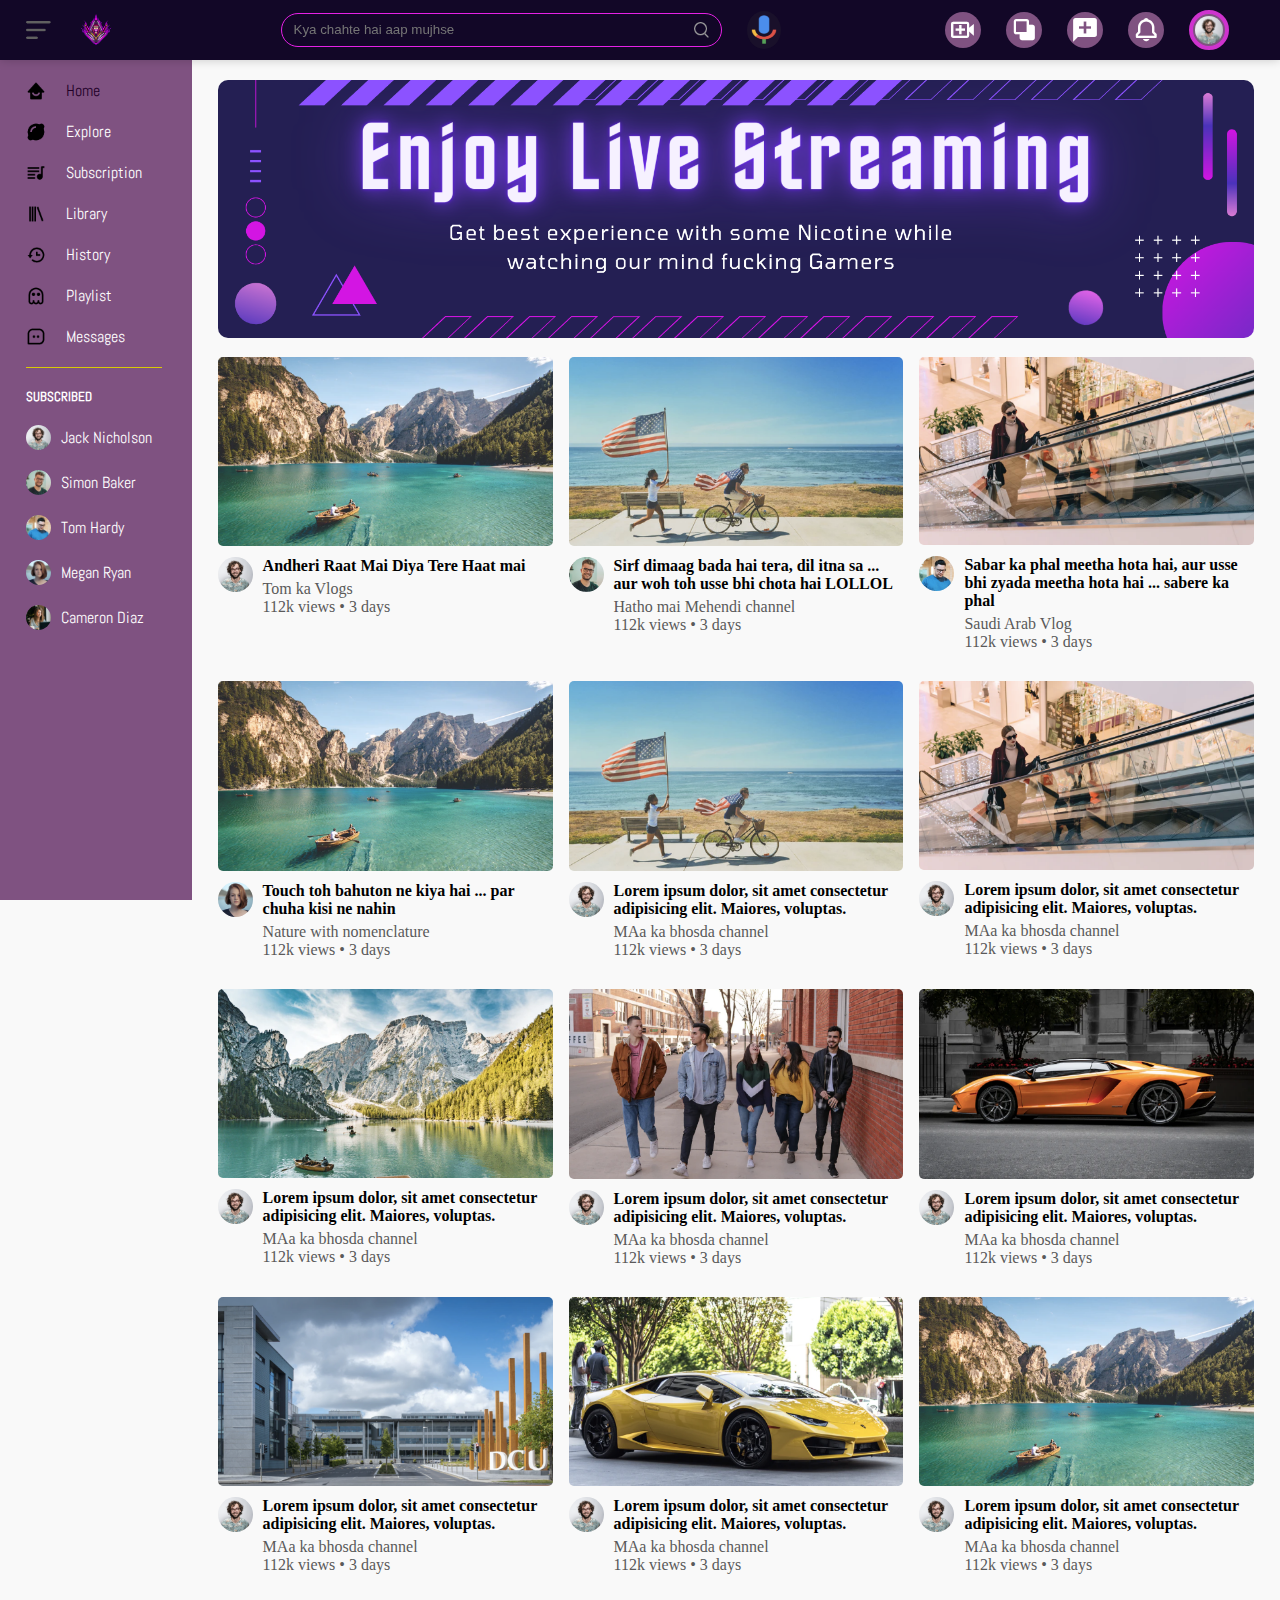
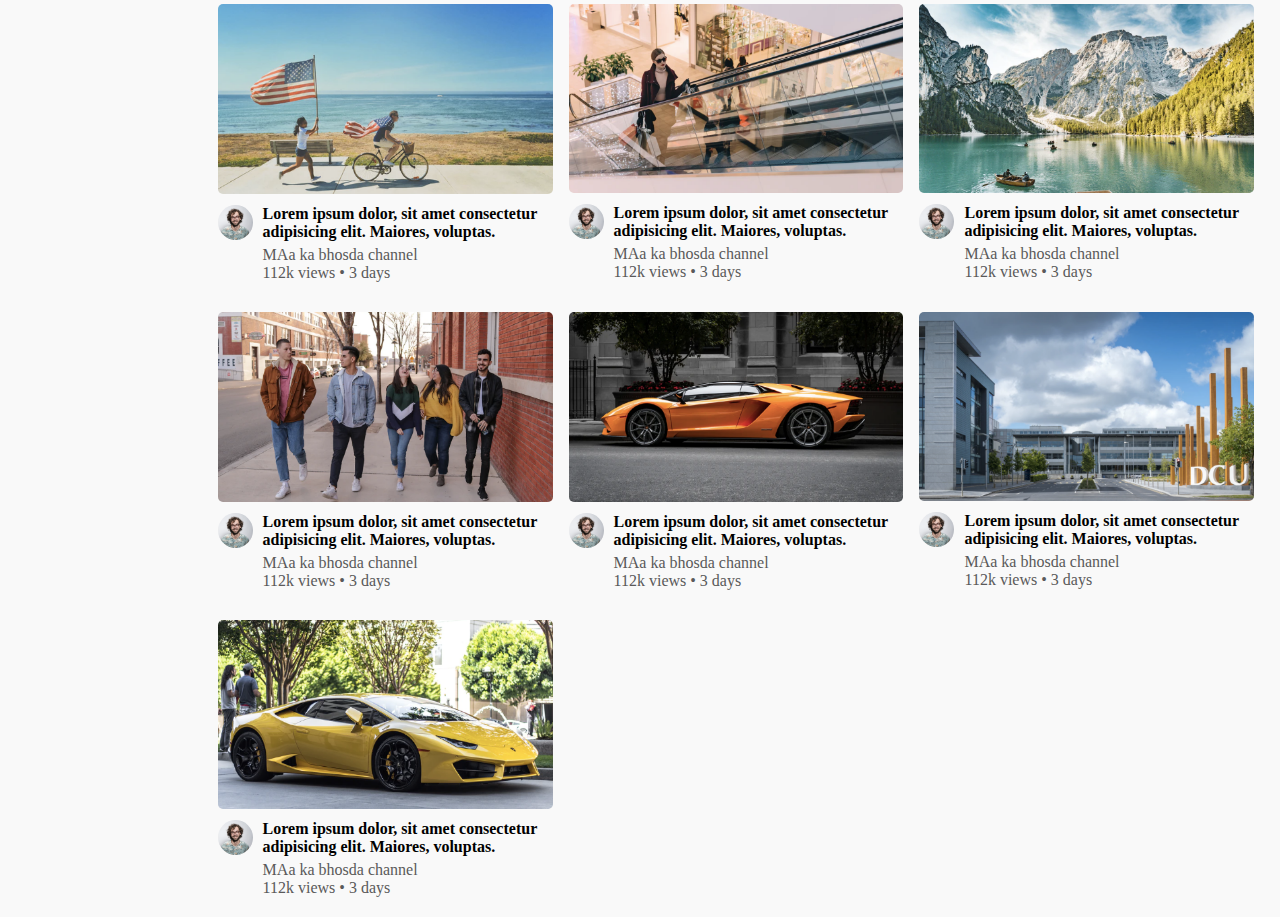
<file: Code/index.html>
<!DOCTYPE html>
<html lang="en">
<head>
    <meta charset="UTF-8">
    <meta http-equiv="X-UA-Compatible" content="IE=edge">
    <meta name="viewport" content="width=device-width, initial-scale=1.0">
    <title>Document</title>
    <link rel="stylesheet" href="index.css">
    <link href='https://unpkg.com/boxicons@2.1.4/css/boxicons.min.css' rel='stylesheet'>
</head>
<body>
    <nav class="flex-div">
        <div class="nav-left flex-div">
            <img src="../images/menu.png" class="menu-icon" >
            <img src="../images/myLogo.png" class="logo">
        </div>
        
        
        <div class="nav-middle flex-div">
            <div class="search-box flex-div">
                <input type="text" placeholder="Kya chahte hai aap mujhse" class="typing-1">
                <img src="../images/search.png" alt="">
            </div>
            <img src="../images/voice-search.png" class="mic-icon" alt="">
        </div>
        
        
        
        
        <div class="nav-right flex-div">
             <i class='bx bx-video-plus'></i> 
             <i class='bx bx-minus-back'></i>          
             <i class='bx bxs-comment-add'></i>
             <i class='bx bx-bell'></i>           
              <img src="../images/Jack.png" class="round" alt="">
        </div>
    </nav>

<!-- ------------------------SIDEBAR---------------------------- -->
<div class="sidebar">
    <div class="shortcut-links">
        <a href=""><img src="../images/home1.png" alt=""><p>Home</p></a>
        <a href=""><img src="../images/explore1.png" alt=""><p>Explore</p></a>
        <a href=""><img src="../images/subscription1.png" alt=""><p>Subscription</p></a>
        <a href=""><img src="../images/library1.png" alt=""><p>Library</p></a>
        <a href=""><img src="../images/history1.png" alt=""><p>History</p></a>
        <a href=""><img src="../images/playlist1.png" alt=""><p>Playlist</p></a>
        <a href=""><img src="../images/messages1.png" alt=""><p>Messages</p></a>
        <!-- <a href=""><img src="../images/showmore1.png" alt=""><p>Showmore</p></a> -->
        <hr>
    </div>
    <div class="subscribed-list">
        <h3>SUBSCRIBED</h3>
        <a href=""><img src="../images/Jack.png" alt=""><p>Jack Nicholson </p></a>
        <a href=""><img src="../images/simon.png" alt=""><p>Simon Baker </p></a>
        <a href=""><img src="../images/tom.png" alt=""><p>Tom Hardy </p></a>
        <a href=""><img src="../images/megan.png" alt=""><p>Megan Ryan </p></a>
        <a href=""><img src="../images/cameron.png" alt=""><p> Cameron Diaz</p></a>
    </div>
</div>


<!-- ----------main----------- -->
<div class="container">
    <div class="banner">
        <img src="../images/BannerMee.png" alt="">
    </div>
    <div class="list-container">
        <div class="vid-list"> 
            <a href="index1.html"><img src="../images/thumbnail1.png" class="thumbnail"></a>
            <div class="flex-div">
                <img src="../images/Jack.png" >
                <div class="vid-info">
                    <a href="index1.html">Andheri Raat Mai Diya Tere Haat mai</a>
                    <p>Tom ka Vlogs</p>
                    <p>112k views &bull; 3 days</p>
                </div>
            </div>
        </div>
        <div class="vid-list"> 
            <a href=""><img src="../images/thumbnail2.png" class="thumbnail"></a>
            <div class="flex-div">
                <img src="../images/simon.png" >
                <div class="vid-info">
                    <a href="">Sirf dimaag bada hai tera, dil itna sa ... aur woh toh usse bhi chota hai LOLLOL</a>
                    <p>Hatho mai Mehendi channel</p>
                    <p>112k views &bull; 3 days</p>
                </div>
            </div>
        </div>
        <div class="vid-list"> 
            <a href=""><img src="../images/thumbnail3.png" class="thumbnail"></a>
            <div class="flex-div">
                <img src="../images/tom.png" >
                <div class="vid-info">
                    <a href="">Sabar ka phal meetha hota hai, aur usse bhi zyada meetha hota hai ... sabere ka phal</a>
                    <p>Saudi Arab  Vlog</p>
                    <p>112k views &bull; 3 days</p>
                </div>
            </div>
        </div>
        <div class="vid-list"> 
            <a href=""><img src="../images/thumbnail1.png" class="thumbnail"></a>
            <div class="flex-div">
                <img src="../images/megan.png" >
                <div class="vid-info">
                    <a href="">Touch toh bahuton ne kiya hai ... par chuha kisi ne nahin</a>
                    <p>Nature with nomenclature</p>
                    <p>112k views &bull; 3 days</p>
                </div>
            </div>
        </div>
        <div class="vid-list"> 
            <a href=""><img src="../images/thumbnail2.png" class="thumbnail"></a>
            <div class="flex-div">
                <img src="../images/Jack.png" >
                <div class="vid-info">
                    <a href="">Lorem ipsum dolor, sit amet consectetur adipisicing elit. Maiores, voluptas.</a>
                    <p>MAa ka bhosda channel</p>
                    <p>112k views &bull; 3 days</p>
                </div>
            </div>
        </div>
        <div class="vid-list"> 
            <a href=""><img src="../images/thumbnail3.png" class="thumbnail"></a>
            <div class="flex-div">
                <img src="../images/Jack.png" >
                <div class="vid-info">
                    <a href="">Lorem ipsum dolor, sit amet consectetur adipisicing elit. Maiores, voluptas.</a>
                    <p>MAa ka bhosda channel</p>
                    <p>112k views &bull; 3 days</p>
                </div>
            </div>
        </div>
        <div class="vid-list"> 
            <a href=""><img src="../images/thumbnail4.png" class="thumbnail"></a>
            <div class="flex-div">
                <img src="../images/Jack.png" >
                <div class="vid-info">
                    <a href="">Lorem ipsum dolor, sit amet consectetur adipisicing elit. Maiores, voluptas.</a>
                    <p>MAa ka bhosda channel</p>
                    <p>112k views &bull; 3 days</p>
                </div>
            </div>
        </div>
        <div class="vid-list"> 
            <a href=""><img src="../images/thumbnail5.png" class="thumbnail"></a>
            <div class="flex-div">
                <img src="../images/Jack.png" >
                <div class="vid-info">
                    <a href="">Lorem ipsum dolor, sit amet consectetur adipisicing elit. Maiores, voluptas.</a>
                    <p>MAa ka bhosda channel</p>
                    <p>112k views &bull; 3 days</p>
                </div>
            </div>
        </div>
        <div class="vid-list"> 
            <a href=""><img src="../images/thumbnail6.png" class="thumbnail"></a>
            <div class="flex-div">
                <img src="../images/Jack.png" >
                <div class="vid-info">
                    <a href="">Lorem ipsum dolor, sit amet consectetur adipisicing elit. Maiores, voluptas.</a>
                    <p>MAa ka bhosda channel</p>
                    <p>112k views &bull; 3 days</p>
                </div>
            </div>
        </div>
        <div class="vid-list"> 
            <a href=""><img src="../images/thumbnail7.png" class="thumbnail"></a>
            <div class="flex-div">
                <img src="../images/Jack.png" >
                <div class="vid-info">
                    <a href="">Lorem ipsum dolor, sit amet consectetur adipisicing elit. Maiores, voluptas.</a>
                    <p>MAa ka bhosda channel</p>
                    <p>112k views &bull; 3 days</p>
                </div>
            </div>
        </div>
        <div class="vid-list"> 
            <a href=""><img src="../images/thumbnail8.png" class="thumbnail"></a>
            <div class="flex-div">
                <img src="../images/Jack.png" >
                <div class="vid-info">
                    <a href="">Lorem ipsum dolor, sit amet consectetur adipisicing elit. Maiores, voluptas.</a>
                    <p>MAa ka bhosda channel</p>
                    <p>112k views &bull; 3 days</p>
                </div>
            </div>
        </div>
        <div class="vid-list"> 
            <a href=""><img src="../images/thumbnail1.png" class="thumbnail"></a>
            <div class="flex-div">
                <img src="../images/Jack.png" >
                <div class="vid-info">
                    <a href="">Lorem ipsum dolor, sit amet consectetur adipisicing elit. Maiores, voluptas.</a>
                    <p>MAa ka bhosda channel</p>
                    <p>112k views &bull; 3 days</p>
                </div>
            </div>
        </div>
        <div class="vid-list"> 
            <a href=""><img src="../images/thumbnail2.png" class="thumbnail"></a>
            <div class="flex-div">
                <img src="../images/Jack.png" >
                <div class="vid-info">
                    <a href="">Lorem ipsum dolor, sit amet consectetur adipisicing elit. Maiores, voluptas.</a>
                    <p>MAa ka bhosda channel</p>
                    <p>112k views &bull; 3 days</p>
                </div>
            </div>
        </div>
        <div class="vid-list"> 
            <a href=""><img src="../images/thumbnail3.png" class="thumbnail"></a>
            <div class="flex-div">
                <img src="../images/Jack.png" >
                <div class="vid-info">
                    <a href="">Lorem ipsum dolor, sit amet consectetur adipisicing elit. Maiores, voluptas.</a>
                    <p>MAa ka bhosda channel</p>
                    <p>112k views &bull; 3 days</p>
                </div>
            </div>
        </div>
        <div class="vid-list"> 
            <a href=""><img src="../images/thumbnail4.png" class="thumbnail"></a>
            <div class="flex-div">
                <img src="../images/Jack.png" >
                <div class="vid-info">
                    <a href="">Lorem ipsum dolor, sit amet consectetur adipisicing elit. Maiores, voluptas.</a>
                    <p>MAa ka bhosda channel</p>
                    <p>112k views &bull; 3 days</p>
                </div>
            </div>
        </div>
        <div class="vid-list"> 
            <a href=""><img src="../images/thumbnail5.png" class="thumbnail"></a>
            <div class="flex-div">
                <img src="../images/Jack.png" >
                <div class="vid-info">
                    <a href="">Lorem ipsum dolor, sit amet consectetur adipisicing elit. Maiores, voluptas.</a>
                    <p>MAa ka bhosda channel</p>
                    <p>112k views &bull; 3 days</p>
                </div>
            </div>
        </div>
        <div class="vid-list"> 
            <a href=""><img src="../images/thumbnail6.png" class="thumbnail"></a>
            <div class="flex-div">
                <img src="../images/Jack.png" >
                <div class="vid-info">
                    <a href="">Lorem ipsum dolor, sit amet consectetur adipisicing elit. Maiores, voluptas.</a>
                    <p>MAa ka bhosda channel</p>
                    <p>112k views &bull; 3 days</p>
                </div>
            </div>
        </div>
        <div class="vid-list"> 
            <a href=""><img src="../images/thumbnail7.png" class="thumbnail"></a>
            <div class="flex-div">
                <img src="../images/Jack.png" >
                <div class="vid-info">
                    <a href="">Lorem ipsum dolor, sit amet consectetur adipisicing elit. Maiores, voluptas.</a>
                    <p>MAa ka bhosda channel</p>
                    <p>112k views &bull; 3 days</p>
                </div>
            </div>
        </div>
        <div class="vid-list"> 
            <a href=""><img src="../images/thumbnail8.png" class="thumbnail"></a>
            <div class="flex-div">
                <img src="../images/Jack.png" >
                <div class="vid-info">
                    <a href="">Lorem ipsum dolor, sit amet consectetur adipisicing elit. Maiores, voluptas.</a>
                    <p>MAa ka bhosda channel</p>
                    <p>112k views &bull; 3 days</p>
                </div>
            </div>
        </div>
    </div>
</div>

























    <script src="index.js"></script>
</body>
</html>
</file>
<file: Code/index.css>
@import url('https://fonts.googleapis.com/css2?family=Abel&family=Roboto:wght@100;300;400;500;700;900&display=swap');
 *{
    margin: 0;
    padding: 0;
    box-sizing: border-box;
 }
 
 a{
    text-decoration: none;
    color: #5a5a5a;
 }
 img{
    cursor: pointer;
 }
 .flex-div{
   display: flex;
   align-items: center;
 }
 nav{
   padding: 10px 2%;
   justify-content: space-between;
   position: sticky;
   top: 0;
   background: #120727;
   box-shadow: 0 0 10px rgba(0,0,0,0.2);
   z-index: 10;
 }
 .nav-right i{
    font-size: 28px;
    padding:4px ;
    margin-right: 25px;
    background-color:#7F5281;
    border-radius: 50%;
    color:white;

 }
 .nav-right i:hover{
  transform: scale(1.2);
 }
 .nav-right img{
    width:39px;
    padding: 2px;
    margin-right: 25px;
    background-color:#7F5281;
    border-radius: 50%;
    color:white;
 }
 .nav-right .round{
    min-width: 40px;
    border:4px solid rgb(206, 51, 206);
    border-radius: 50%;
 }
 .nav-right .round:hover{
  transform: scale(1.2);
 }
 .nav-left .menu-icon{
   width:25px;
   margin-right: 25px;
 }
 .nav-left .logo{
   width:40px;

 }
 .nav-middle .mic-icon{
  width: 34px;
  height: 38px;
  border: 0;
  border-radius: 50%;
  background-color: rgba(56, 53, 53, 0.2);
  padding: 4px;
 }
 .nav-middle .mic-icon:hover{
  background-color: rgba(79, 77, 77, 0.4);
  transform: scale(1.2);
 }
 .nav-middle .search-box{
   border:1px solid rgb(229, 33, 229);
   margin-right: 25px;
   padding:8px 12px;
   border-radius: 25px;
   
 }
 .search-box input{
   width:400px;
   border:0;
   outline: 0;
   background: transparent;
   color: white;
 }
 .search-box:hover{
  transform: scale(1.1);
 }
 .nav-middle .search-box img{
   width: 15px;
 }
 /* =========sidebar============ */
 .sidebar{
   background: #7F5281;
   width:15%;
   height:100vh;
   position: fixed;
   top:0;
   padding-left: 2%;
   padding-top: 80px;

 }
 .shortcut-links a img{
   width:20px;
   margin-right: 20px;
 }
 .shortcut-links a{
  font-family: 'Abel', sans-serif;
  color:white;
   display:flex;
   align-items: center;
   margin-bottom: 20px;
   width:fit-content;
   flex-wrap: wrap;
 }
 .shortcut-links a:nth-child(1){
   color:rgb(33, 0, 40);
 }
 .sidebar hr{
  border: 0;
  height: 1px;
  background: #d8ca06;
  width:82%;
 }
.subscribed-list h3{
  font-size:13px;
  margin:20px 0;
  font-family: 'Abel', sans-serif;
  color:white;
}
.subscribed-list a{
  font-family: 'Abel', sans-serif;
  color:white;
  display: flex;
  align-items: center;
  margin-bottom: 20px;
  width:fit-content;
  flex-wrap: wrap;
}
.subscribed-list a img{
  width:25px;
  border-radius: 50%;
  margin-right: 10px;
}
.small-sidebar{
  width:5%;

}
.small-sidebar a p{
  display: none;
}
.small-sidebar h3{
  display: none;
}
.small-sidebar hr{
  width: 50% ;
  margin-bottom: 25px;
}

/* ----------main------------ */
.container{
  background: #f9f9f9 ;
  padding:20px 2% 20px 17%;
}
.large-container{
  padding-left: 7%;
}


.banner{
  width: 100%;
}
.banner img{
  width:100%;
  border-radius: 10px;
}
.list-container{
  display: grid;
  grid-template-columns: repeat(auto-fit, minmax(250px,1fr));
  grid-column-gap:16px;
  grid-row-gap:30px;
  margin-top: 15px;
}
.vid-list .thumbnail{
  width:100%;
  border-radius: 5px;
}
.vid-list .flex-div{
  align-items: flex-start;
  margin-top: 7px;
}
.vid-list .flex-div img{
  width:35px;
margin-right: 10px;
border-radius: 50%;
}
.vid-info{
  color: #5a5a5a;
  font-size: 1rem;

}
.vid-info a{
  color: #000;
  font-weight: 600;
  display: block;
  margin-bottom: 5px;
}
/* gadgets having a width less than 900px */
@media (max-width:900px){
.menu-icon{
  display: none;
}
.sidebar{
  display: none;
}
.container, .large-container{
  padding-left: 5%;
  padding-right: 5%;
}
.nav-right img{
  display:none;
}
.nav-right .round{
  display: block;
  width: 30px;
}
.nav-middle .search-box input{
  width:100px;
}
.nav-middle .mic-icon{
  display: none;
}
.logo{
  width:90px;
}
}
/* ---------------play video page--------- */

.play-container{
  padding-left: 2%;
}
.row{
  display: flex;
  justify-content: space-between;
  flex-wrap: wrap;

}
.play-video{
  flex-basis:69%;
}
.right-sidebar{
  flex-basis:30%;
}
.play-video video{
  width:100%;
}
.side-video-list{
  display: flex;
  justify-content: space-between;
  margin-bottom: 8px;
}
.side-video-list img{
  width:100%;
}
.side-video-list .samll-thumbnail{
  flex-basis: 49%;
}
.side-video-list .vid-info{
  flex-basis: 49%;
}
.play-video .tags a{
  color:#0000ff ;
  font-size: 13px;
}
.play-video h3{
  font-weight: 600;
  font-size: 1.2rem;
}
.play-video .play-video-info{
  display: flex;
  align-items: center;
  justify-content: space-between;
  flex-wrap:wrap;
  margin-top: 10px;
  font-size: 14px;
  color: #5a5a5a;
}
.play-video .play-video-info a img{
  width: 20px;
  margin-right: 8px;
}
.play-video .play-video-info a{
  display:inline-flex;
  align-items: center;
  margin-left: 15px;
}
.play-video hr{
  border:0;
  height: 1px;
  background: #ccc;
  margin: 10px 0;
}
.publisher{
  display: flex;
  align-items: center;
  margin-top: 20px;
}
.publisher div{
  flex:1;
  line-height: 18px;
}
.publisher img{
  width:40px;
  border-radius: 50%;
  margin-right: 15px;
}
.publisher div p{
  color:#000;
  font-weight: 600;
  font-size: 18px;
}
.publisher div span{
  font-size:13px;
  color:#5a5a5a;
}
.publisher button{
  background: red;
  color: #fff;
  padding: 8px 30px;
  border: 0;
  outline: 0;
  border-radius: 5px;
  cursor: pointer;
}
.vid-description{
  padding-left:55px;
  margin:15px 0
}
.vid-description p{
  font-size: 14px;
  margin-bottom:5px ;
  color:#5a5a5a;
}
.vid-description h4{
  font-size: 1rem;
  color: #5a5a5a;
  margin-top: 15px;
}
.add-comment{
  display: flex;
  align-items: center;
  margin: 30px 0;
}
.add-comment img{
  width: 35px;
  border-radius: 50%;
  margin-right: 15px;
}
.add-comment input{
  border: 0;
  outline: 0;
  border-bottom: 1px solid #ccc;
  width: 100%;
  padding-top: 10px;
  background: transparent;
}
.old-comment{
  display: flex;
  align-items: center;
  margin: 20px 0; 
}
.old-comment img{
  width:35px;
  border-radius: 50%;
  margin-right: 15px;
}
.old-comment h3{
  font-size:14px;
  margin-bottom: 2px;
}
.old-comment h3 span{
  font-size: 12px;
  color:#5a5a5a;
  font-weight: 500 ;
  margin-left: 8px;
}
.old-comment .comment-action{
  display: flex;
  align-items: center;
  margin: 8px 0;
  font-size: 14px;
}
.old-comment .comment-action img{
  border-radius: 0;
  width: 20px;
  margin-right: 5px;
}
.old-comment .comment-action span{
  margin-right: 20px;
  color: #5a5a5a;

}
.old-comment .comment-action a{
  color: #0000ff;
}
@media (max-width:900px){
  .play-video{
    flex-basis: 100%;
  }
  .right-sidebar{
    flex-basis: 100%;
  }
  .play-container{
    padding-left: 5%;

  }
  .vid-description{
    padding-left: 0;
  }
  .play-video .play-video-info a{
    margin-left:0 ;
    margin-right: 15px;
    margin-top: 15px;
  }
}
canvas{
  width:100vw;
  height: 100vh;
  position: relative;
  mix-blend-mode: multiply;
}
</file>
